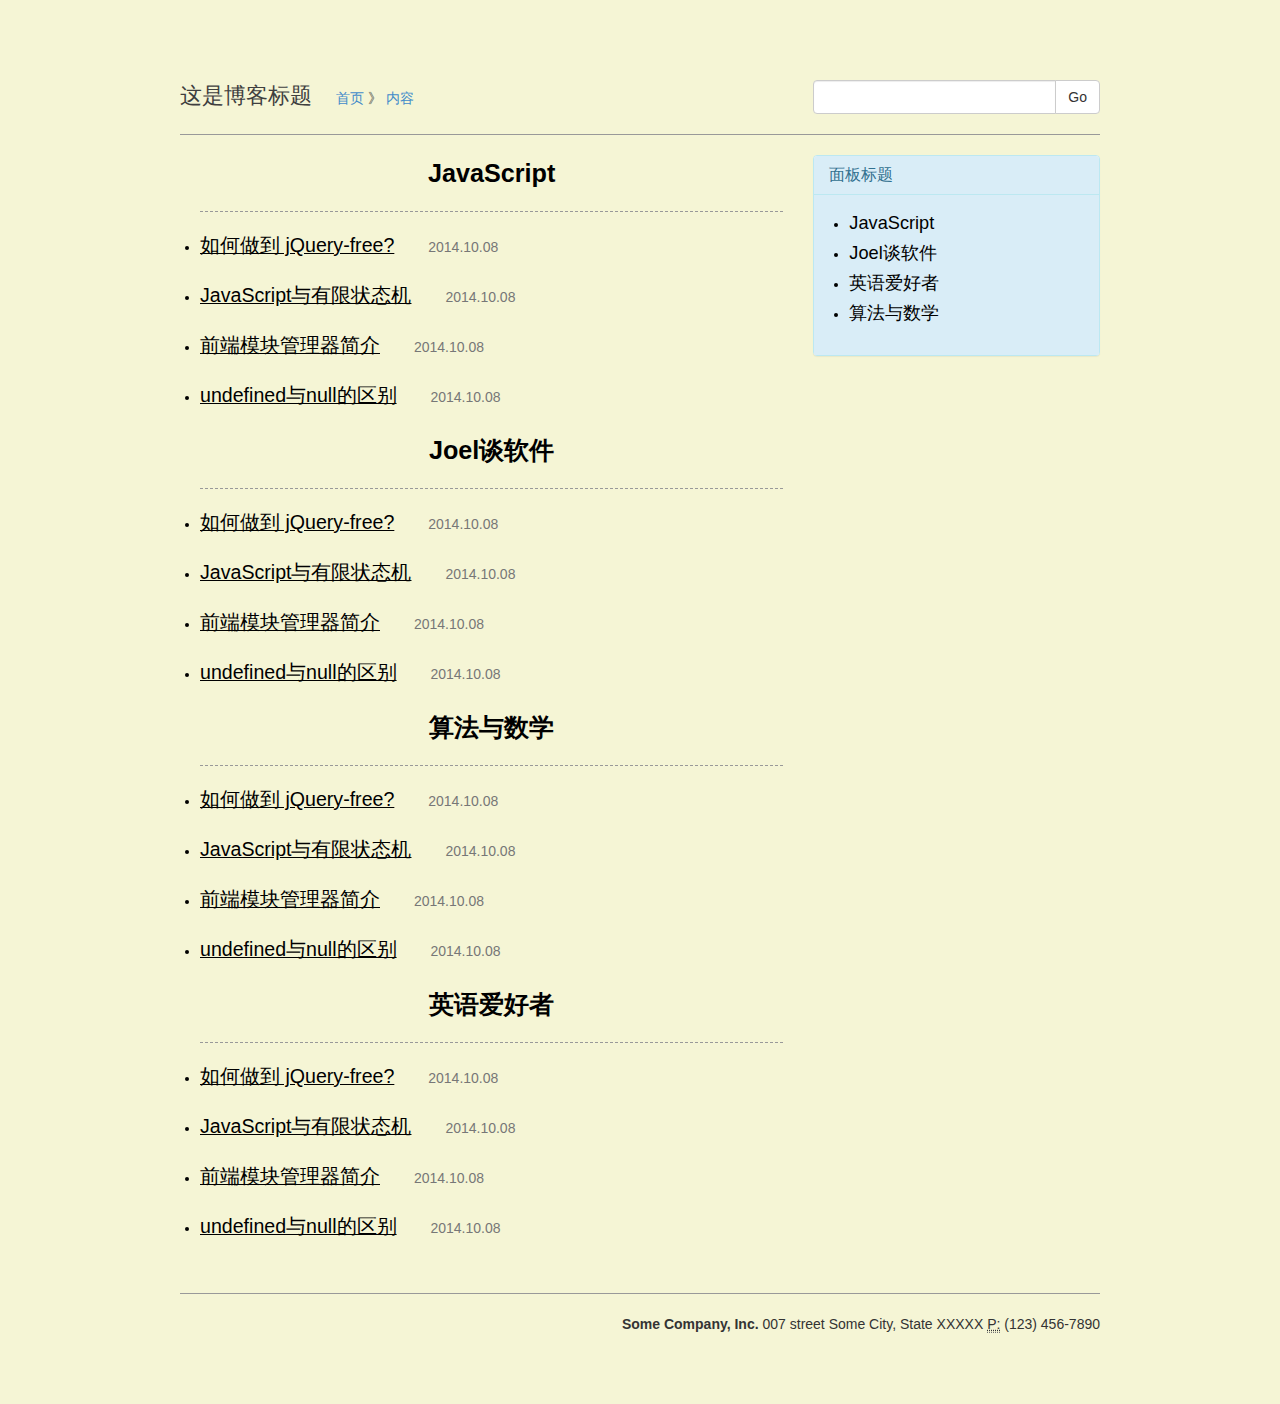
<file: index.html>
<!DOCTYPE html PUBLIC "-//W3C//DTD XHTML 1.0 Transitional//EN" "http://www.w3.org/TR/xhtml1/DTD/xhtml1-transitional.dtd">
<html xmlns="http://www.w3.org/1999/xhtml">
<head>
<meta http-equiv="Content-Type" content="text/html; charset=utf-8" />
<meta name="viewport" content="width=device-width, initial-scale=1.0, minimum-scale=1.0, maximum-scale=1.0, user-scalable=no" /> 
   <link href="css/bootstrap.min.css" rel="stylesheet">
     <link href="css/mycss.css" rel="stylesheet">
      <script src="js/jquery-1.10.2.min.js"></script>
   <script src="js/bootstrap.min.js"></script>
<title>BLOG</title>
</head>

<body >

   
<div class="container">
    <div class="row">
    
   
      <div class="col-xs-8">
       <div ><span id="title_font">这是博客标题</span> <a href="#">首页</a> 》 <a href="#">内容</a>  </div>
       </div><!--end col-xs-8-->
       <div class="col-xs-4">
       		 
             <div class="input-group">
               <input type="text" class="form-control">
               <span class="input-group-btn">
                  <button class="btn btn-default" type="button">
                     Go
                  </button>
               </span>
            </div><!-- /input-group -->
               
       </div><!--end col-xs-4-->
       
  <!---------------------------end title---------------------------->
     <div class=" col-xs-12"><hr id="hr1" /></div>
  <!---------------------------end title----------------------------> 
    
    
    
    
     <div class="col-xs-8" >
        <ul class="listtitle">   <li style="list-style:none">
                  <p id="content_title" class="text-center"> JavaScript </p>	
               </li>
               <li style="list-style:none"><hr class="dotline" /></li>
                   
                    <li id="listtitle"> <a href="index.html">如何做到 jQuery-free?</a>
                    <span class="text-muted">2014.10.08</span></li>
                    <li id="listtitle"> <a href="content">JavaScript与有限状态机</a>
                    <span class="text-muted">2014.10.08</span></li>
                    <li id="listtitle"> <a href="content.html">前端模块管理器简介</a>
                    <span class="text-muted">2014.10.08</span></li>
                    <li id="listtitle"> <a href="content.html">undefined与null的区别</a>
                    <span class="text-muted">2014.10.08</span></li>
                    
                    

                    
                     <li style="list-style:none">
                  <p id="content_title" class="text-center"> Joel谈软件 </p>	
               </li>
               <li style="list-style:none"><hr class="dotline" /></li>
                   
                    <li id="listtitle"><a href="content.html">如何做到 jQuery-free?</a>
                    <span class="text-muted">2014.10.08</span></li>
                    <li id="listtitle"><a href="content.html">JavaScript与有限状态机</a>
                    <span class="text-muted">2014.10.08</span></li>
                    <li id="listtitle"><a href="content.html">前端模块管理器简介</a>
                    <span class="text-muted">2014.10.08</span></li>
                    <li id="listtitle"><a href="content.html">undefined与null的区别</a>
                    <span class="text-muted">2014.10.08</span></li>
                    
                    
                     <li style="list-style:none">
                  <p id="content_title" class="text-center"> 算法与数学  </p>	
               </li>
               <li style="list-style:none"><hr class="dotline" /></li>
                   
                    <li id="listtitle"><a href="content.html">如何做到 jQuery-free?</a>
                    <span class="text-muted">2014.10.08</span></li>
                    <li id="listtitle"><a href="content.html">JavaScript与有限状态机</a>
                    <span class="text-muted">2014.10.08</span></li>
                    <li id="listtitle"><a href="content.html">前端模块管理器简介</a>
                    <span class="text-muted">2014.10.08</span></li>
                    <li id="listtitle"><a href="content.html">undefined与null的区别</a>
                    <span class="text-muted">2014.10.08</span></li>
                    
                     <li style="list-style:none">
                  <p id="content_title" class="text-center"> 英语爱好者 </p>	
               </li>
               <li style="list-style:none"><hr class="dotline" /></li>
                   
                    <li id="listtitle"><a href="content.html">如何做到 jQuery-free?</a>
                    <span class="text-muted">2014.10.08</span></li>
                    <li id="listtitle"><a href="content.html">JavaScript与有限状态机</a>
                    <span class="text-muted">2014.10.08</span></li>
                    <li id="listtitle"><a href="content.html">前端模块管理器简介</a>
                    <span class="text-muted">2014.10.08</span></li>
                    <li id="listtitle"><a href="content.html">undefined与null的区别</a>
                    <span class="text-muted">2014.10.08</span></li>
                    
                    
                    
                    
                    
                    
                    
                    </ul>
     </div><!--end col-xs-8-->
    
         
     <div class="col-xs-4">
          <div class="panel panel-info">
                
                <div class="panel-heading">
                      <h3 class="panel-title">面板标题</h3>
                </div>
              
               <div class="panel-body" id="panlecolor">
                   <ul  class="listtitle">
                    <li><a href="content.html">JavaScript</a></li>
                    <li><a href="content.html">Joel谈软件</a></li>
                    <li><a href="content.html">英语爱好者</a></li>
                    <li><a href="content.html">算法与数学</a></li>
				 </ul> <!--end ul-->  
               </div>
                
        </div><!--end panel panel-info-->
     </div><!--end col-xs-4-->
     

       <!---------------------------footer---------------------------->
     <div class=" col-xs-12"><hr id="hr1" />
     
         <address class="text-right">
     	 <strong>Some Company, Inc.</strong> 007 street Some City, State XXXXX
         <abbr title="Phone">P:</abbr> (123) 456-7890
         </address>
     
     </div>
  <!---------------------------footer----------------------------> 
    
   
   
    </div><!--row-->
</div><!--conntainer-->

</body>
</html>
</file>
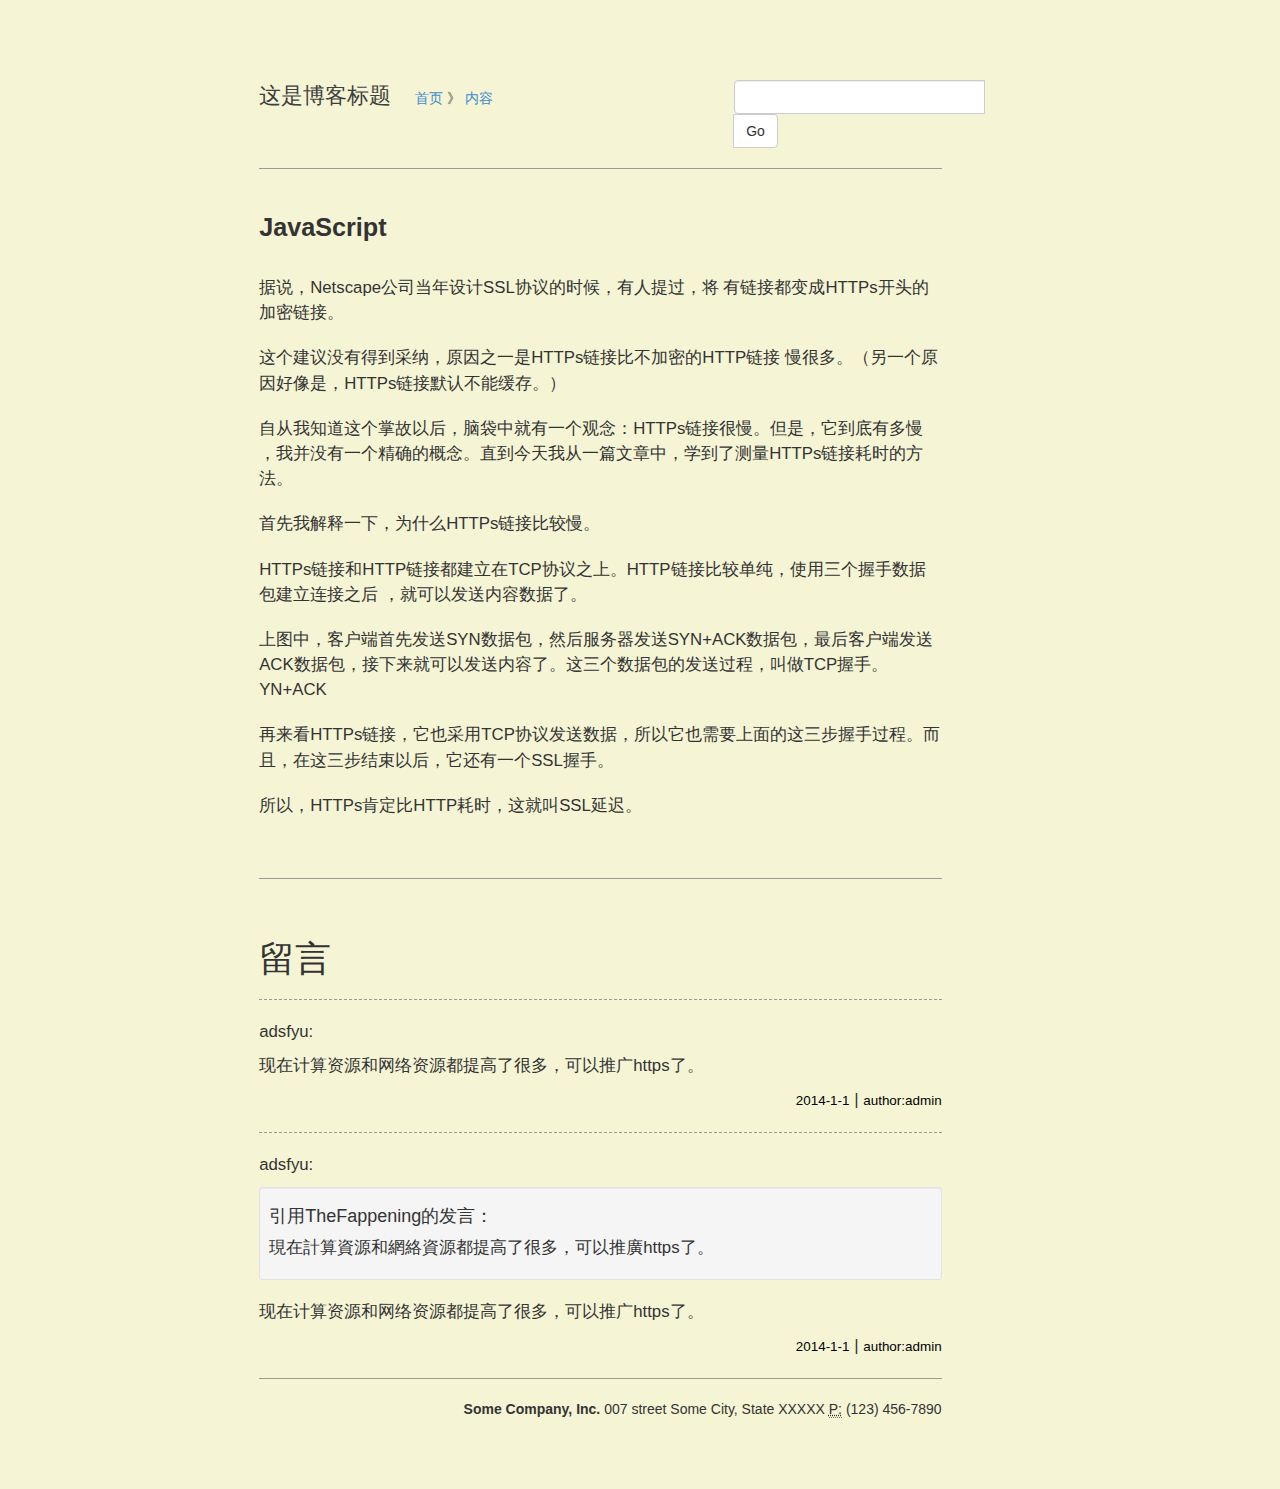
<file: content.html>
<!DOCTYPE html PUBLIC "-//W3C//DTD XHTML 1.0 Transitional//EN" "http://www.w3.org/TR/xhtml1/DTD/xhtml1-transitional.dtd">
<html xmlns="http://www.w3.org/1999/xhtml">
<head>
<meta http-equiv="Content-Type" content="text/html; charset=utf-8" />
<meta name="viewport" content="width=device-width, initial-scale=1.0">
   <link href="css/bootstrap.min.css" rel="stylesheet">
     <link href="css/mycss.css" rel="stylesheet">
      <script src="js/jquery-1.10.2.min.js"></script>
   <script src="js/bootstrap.min.js"></script>
<title>BLOG</title>
</head>

<body >

   
<div class="container">
    <div class="row">
    
    
     <div class="col-xs-1"></div>
     
    <div class="col-xs-6"> <div ><span id="title_font">这是博客标题</span> <a href="#">首页</a> 》 <a href="#">内容</a>  </div></div>
    
        <div class="col-xs-5">     		 <div class="input-group">
             
               <form >
                   <input type="text" class="form-control">
                   <span class="input-group-btn">
                      <button class="btn btn-default" type="button">
                         Go
                      </button>
                
                   </span>
                 </form>
                </div><!-- /input-group --></div>
    
        
  <!---------------------------end title---------------------------->
   <div class=" col-xs-1"></div>
     <div class=" col-xs-9">
     
     
     <hr id="hr1" />
     <div id="hightling"></div>
     <p id="content_title" > JavaScript </p>	
    <div id="hightling"></div>
     <div id="text">
     <p>据说，Netscape公司当年设计SSL协议的时候，有人提过，将
     有链接都变成HTTPs开头的加密链接。</p>
     <p>这个建议没有得到采纳，原因之一是HTTPs链接比不加密的HTTP链接
     慢很多。（另一个原因好像是，HTTPs链接默认不能缓存。）</p>
      <p>自从我知道这个掌故以后，脑袋中就有一个观念：HTTPs链接很慢。但是，它到底有多慢
      ，我并没有一个精确的概念。直到今天我从一篇文章中，学到了测量HTTPs链接耗时的方法。</p>
       <p>首先我解释一下，为什么HTTPs链接比较慢。</p>
       <p>HTTPs链接和HTTP链接都建立在TCP协议之上。HTTP链接比较单纯，使用三个握手数据包建立连接之后
       ，就可以发送内容数据了。</p>
        <p>上图中，客户端首先发送SYN数据包，然后服务器发送SYN+ACK数据包，最后客户端发送ACK数据包，接下来就可以发送内容了。这三个数据包的发送过程，叫做TCP握手。YN+ACK</p>
        <p>再来看HTTPs链接，它也采用TCP协议发送数据，所以它也需要上面的这三步握手过程。而且，在这三步结束以后，它还有一个SSL握手。</p>
        <p>所以，HTTPs肯定比HTTP耗时，这就叫SSL延迟。</p>
     </div>
    


  <!---------------------------end title----------------------------> 
  <div id="hightling"></div>
   <hr id="hr1" />
     <div id="hightling"></div>
   <h1>留言</h1>
    <hr class="dotline" />
    
    
    
   <div class="yan">
   <p>adsfyu:</p>
   <p>现在计算资源和网络资源都提高了很多，可以推广https了。</p>
 <p class="text-right"> <a href="#">2014-1-1</a> |  <a href="#">author:admin</a></p> 
    
   </div>

  
  
     <hr class="dotline" />
     
     
       
   <div class="yan">
   <p>adsfyu:</p>
  
   
  <!--留言-->
   <div class="well well-sm">
  <h4>引用TheFappening的发言：</h4>
  <p>現在計算資源和網絡資源都提高了很多，可以推廣https了。</p>
   
   </div>
   <!--留言--> 
   
   
      <p>现在计算资源和网络资源都提高了很多，可以推广https了。</p> 

 <p class="text-right"> <a href="#">2014-1-1</a> |  <a href="#">author:admin</a></p> 
   </div>
  
  <!---------------------------footer----------------------------> 
   <hr id="hr1" />
   
     
         <address class="text-right">
     	 <strong>Some Company, Inc.</strong> 007 street Some City, State XXXXX
         <abbr title="Phone">P:</abbr> (123) 456-7890
         </address>
     </div>
      <div class=" col-xs-2"></div>
      

 
  
  
  
  
  
  
  
  
  
  
    
    
   
    </div><!--row-->
</div><!--conntainer-->

</body>
</html>
</file>
<file: css/mycss.css>
@charset "utf-8";
/* CSS Document */


#title_font
{
	color:#3f3f3f; font-size:1.6em; padding-right:20px; 
}
.listtitle{ padding-left:20px;color:#000;}

#listtitle{ height:50px; margin:0;}
#listtitle a{ color:#000;font-size:1.4em; padding-right:30px; text-decoration:underline }
#listtitle a:hover{ color:#777777;}

#content_title{ font-size:1.8em; font-weight:bold;font-family: "lucida grande", "lucida sans unicode", lucida, helvetica, "Hiragino Sans GB", "Microsoft YaHei", "WenQuanYi Micro Hei", sans-serif;}
#hr1{ border-color:#999999; }

#hightling{ height:20px;}
.dotline { 
border-top:0.1em dashed #999}
#panlecolor{ background-color:#d9edf7; }
#panlecolor ul li{ height:30px; color:#000;}
#panlecolor ul li a{color:#000; font-size:1.3em;}
#text{ line-height:1.5; }
#text p{ padding-bottom:10px;font-size:1.2em; }

.yan{font-size:1.2em;}
.yan a{color:#000; font-size:.8em;}
</file>
